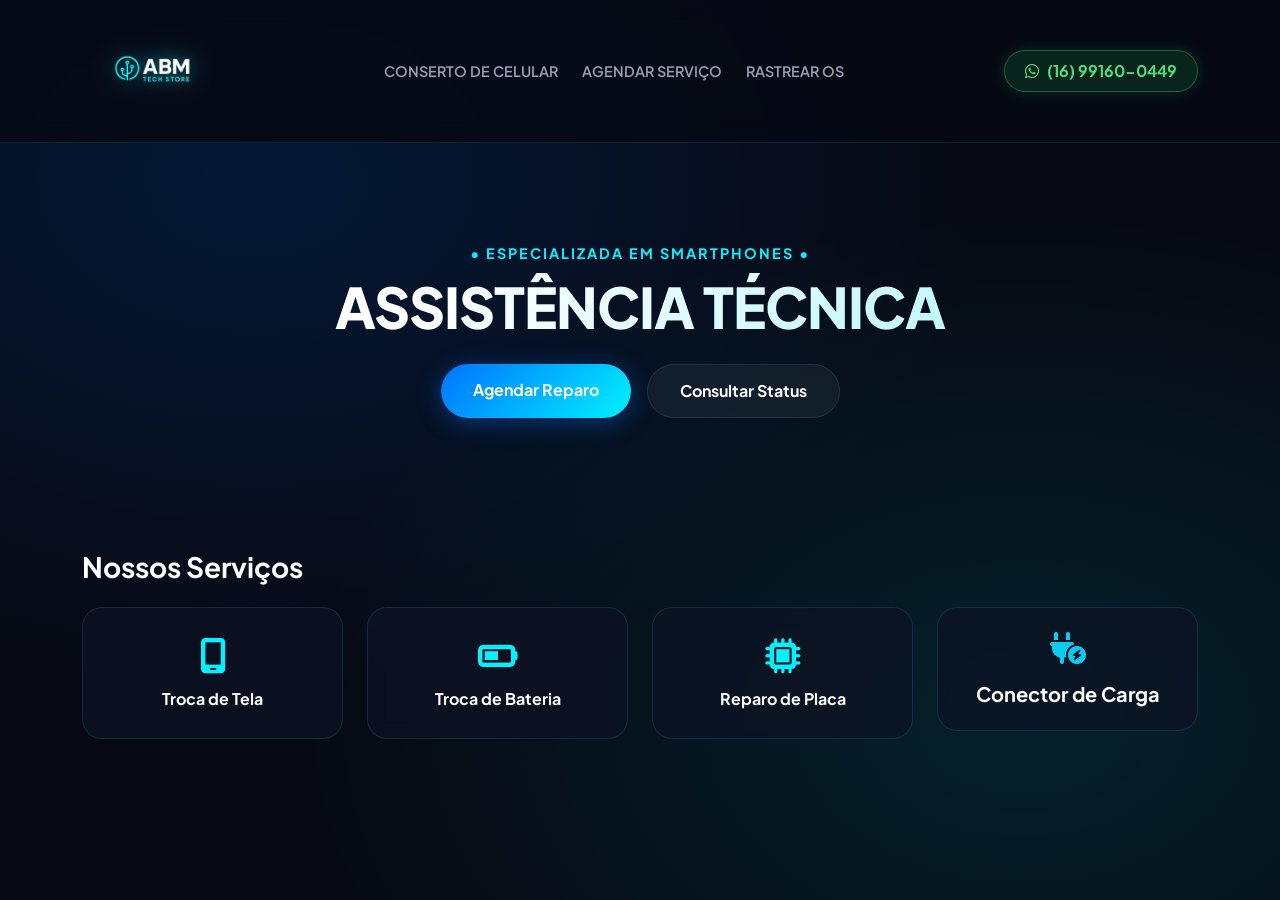
<file: index.html>
<!DOCTYPE html>
<html lang="pt-BR">
<head>
    <meta charset="UTF-8">
    <meta name="viewport" content="width=device-width, initial-scale=1.0">
    <title>ABM Tech - Assistência Técnica Especializada</title>
    
    <!-- Bootstrap e FontAwesome -->
    <link href="https://cdn.jsdelivr.net/npm/bootstrap@5.3.0/dist/css/bootstrap.min.css" rel="stylesheet">
    <link rel="stylesheet" href="https://cdnjs.cloudflare.com/ajax/libs/font-awesome/6.4.0/css/all.min.css">
    
    <!-- CSS Personalizado -->
    <link rel="stylesheet" href="style.css">
</head>
<body>

    <!-- NAVBAR -->
    <nav class="navbar navbar-expand-lg navbar-custom sticky-top py-3">
        <div class="container">
            <a class="navbar-brand d-flex align-items-center" href="#">
                <!-- COMO DEVE FICAR COM A SUA LOGO: -->
<a class="navbar-brand d-flex align-items-center py-0" href="index.html">
    <img src="logo.png" alt="ABM Tech Store" class="logo-ifood-style" onerror="this.src='logo.png'">
</a>
            
            
            <button class="navbar-toggler navbar-dark" type="button" data-bs-toggle="collapse" data-bs-target="#navbarNav">
                <span class="navbar-toggler-icon"></span>
            </button>

            <div class="collapse navbar-collapse" id="navbarNav">
                <ul class="navbar-nav mx-auto gap-4">
                    <li class="nav-item"><a class="nav-link-custom" href="#servicos">CONSERTO DE CELULAR</a></li>
                    <li class="nav-item"><a class="nav-link-custom" href="agendar.html">AGENDAR SERVIÇO</a></li>
                    <li class="nav-item"><a class="nav-link-custom" href="status.html">RASTREAR OS</a></li>
                </ul>
                <a href="https://wa.me/5516991600449" target="_blank" class="btn btn-whatsapp text-decoration-none">
                    <i class="fa-brands fa-whatsapp me-2"></i>(16) 99160-0449
                </a>
            </div>
        </div>
    </nav>

    <!-- HERO SECTION -->
    <section class="hero-section text-center">
        <div class="container">
            <p class="hero-subtitle mb-2">• ESPECIALIZADA EM SMARTPHONES •</p>
            <h1 class="hero-title mb-4">ASSISTÊNCIA TÉCNICA</h1>
            
            <div class="d-flex justify-content-center gap-3 mt-4">
                <a href="agendar.html" class="btn btn-hero-primary text-decoration-none">Agendar Reparo</a>
                <a href="status.html" class="btn btn-hero-secondary text-decoration-none">Consultar Status</a>
            </div>
        </div>
    </section>

    <!-- SERVIÇOS -->
    <section id="servicos" class="py-5">
        <div class="container py-4">
            <h3 class="fw-bold text-white mb-4">Nossos Serviços</h3>
            
            <div class="row g-4">
                <div class="col-md-3 col-6">
                    <div class="service-card">
                        <i class="fa-solid fa-mobile-screen service-icon"></i>
                        <h6 class="fw-bold text-white mb-0">Troca de Tela</h6>
                    </div>
                </div>
                <div class="col-md-3 col-6">
                    <div class="service-card">
                        <i class="fa-solid fa-battery-half service-icon"></i>
                        <h6 class="fw-bold text-white mb-0">Troca de Bateria</h6>
                    </div>
                </div>
                <div class="col-md-3 col-6">
                    <div class="service-card">
                        <i class="fa-solid fa-microchip service-icon"></i>
                        <h6 class="fw-bold text-white mb-0">Reparo de Placa</h6>
                    </div>
                </div>
                <div class="col-md-3 col-6">
                    <div class="card service-card p-4 text-center">
    <div class="icon-box mb-3">
        <i class="fa-solid fa-plug-circle-bolt fa-2x text-info"></i>
    </div>
    <h5 class="fw-bold text-white mb-0">Conector de Carga</h5>
</div>
                </div>
            </div>
        </div>
    </section>

    <script src="https://cdn.jsdelivr.net/npm/bootstrap@5.3.0/dist/js/bootstrap.bundle.min.js"></script>
</body>
</html>
</file>
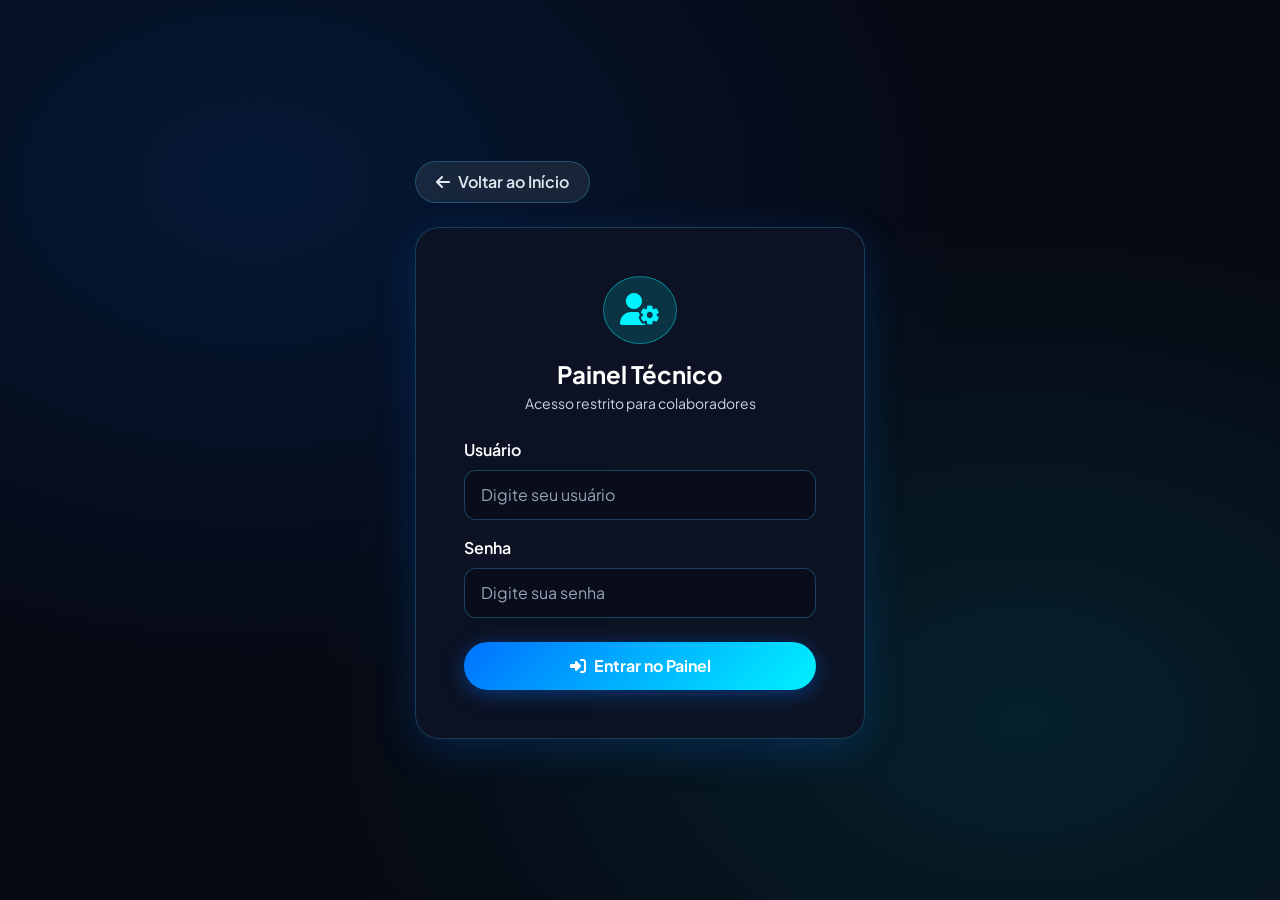
<file: login.html>
<!DOCTYPE html>
<html lang="pt-BR">
<head>
    <meta charset="UTF-8">
    <meta name="viewport" content="width=device-width, initial-scale=1.0">
    <title>Login Técnico - ABM Tech</title>
    
    <!-- Bootstrap e FontAwesome -->
    <link href="https://cdn.jsdelivr.net/npm/bootstrap@5.3.0/dist/css/bootstrap.min.css" rel="stylesheet">
    <link rel="stylesheet" href="https://cdnjs.cloudflare.com/ajax/libs/font-awesome/6.4.0/css/all.min.css">
    
    <!-- CSS personalizado -->
    <link rel="stylesheet" href="style.css">

    <style>
        .login-card {
            background: rgba(13, 19, 36, 0.95);
            border: 1px solid rgba(56, 189, 248, 0.25);
            border-radius: 24px;
            backdrop-filter: blur(16px);
            box-shadow: 0 10px 40px rgba(0, 114, 255, 0.2);
        }

        .custom-form-control {
            background: #090d1a !important;
            border: 1px solid rgba(56, 189, 248, 0.3) !important;
            color: #ffffff !important;
            border-radius: 12px !important;
            padding: 12px 16px !important;
            transition: all 0.3s;
        }

        .custom-form-control:focus {
            border-color: #00f2fe !important;
            box-shadow: 0 0 15px rgba(0, 242, 254, 0.35) !important;
            background: #0d1326 !important;
        }

        .custom-form-control::placeholder {
            color: #94a3b8 !important;
            opacity: 1;
        }

        .btn-action-primary {
            background: linear-gradient(135deg, #0072ff 0%, #00f2fe 100%);
            color: #ffffff;
            border: none;
            border-radius: 50px;
            font-weight: 700;
            padding: 12px;
            box-shadow: 0 4px 20px rgba(0, 114, 255, 0.4);
            transition: all 0.3s;
        }

        .btn-action-primary:hover {
            transform: translateY(-2px);
            box-shadow: 0 8px 30px rgba(0, 242, 254, 0.6);
            color: #ffffff;
        }

        .btn-back {
            background: rgba(255, 255, 255, 0.08);
            color: #e2e8f0;
            border: 1px solid rgba(56, 189, 248, 0.3);
            border-radius: 50px;
            padding: 8px 20px;
            font-weight: 600;
            transition: all 0.3s;
        }

        .btn-back:hover {
            color: #00f2fe;
            border-color: #00f2fe;
            background: rgba(0, 242, 254, 0.1);
        }

        .text-subhead {
            color: #cbd5e1 !important;
        }
    </style>
</head>
<body>

<div class="container py-5 min-vh-100 d-flex flex-column justify-content-center align-items-center">
    <div class="col-md-6 col-lg-5 w-100" style="max-width: 450px;">
        <a href="index.html" class="btn btn-back mb-4 text-decoration-none d-inline-flex align-items-center">
            <i class="fa-solid fa-arrow-left me-2"></i>Voltar ao Início
        </a>
        
        <div class="card login-card p-4 p-md-5">
            <div class="text-center mb-4">
                <div class="p-3 d-inline-block rounded-circle mb-3" style="background: rgba(0, 242, 254, 0.15); border: 1px solid rgba(0, 242, 254, 0.4);">
                    <i class="fa-solid fa-user-gear fa-2x" style="color: #00f2fe;"></i>
                </div>
                <h4 class="fw-bold text-white mb-1">Painel Técnico</h4>
                <p class="text-subhead small mb-0">Acesso restrito para colaboradores</p>
            </div>

            <form id="formLogin" onsubmit="fazerLogin(event)">
                <div class="mb-3">
                    <label class="form-label text-white fw-semibold">Usuário</label>
                    <input type="text" class="form-control custom-form-control" id="usuario" placeholder="Digite seu usuário" required>
                </div>
                <div class="mb-4">
                    <label class="form-label text-white fw-semibold">Senha</label>
                    <input type="password" class="form-control custom-form-control" id="senha" placeholder="Digite sua senha" required>
                </div>
                
                <button type="submit" class="btn btn-action-primary w-100 fw-bold">
                    <i class="fa-solid fa-right-to-bracket me-2"></i>Entrar no Painel
                </button>
            </form>

            <div id="msgErro" class="alert alert-danger d-none mt-3 text-center rounded-3 border-0 py-2 fs-6" role="alert"></div>
        </div>
    </div>
</div>

<script>
    function fazerLogin(event) {
        if (event) event.preventDefault();

        const user = document.getElementById('usuario').value.trim();
        const pass = document.getElementById('senha').value.trim();
        const msgErro = document.getElementById('msgErro');

        if (user === "admin" && pass === "12345") {
            window.location.href = "tecnico.html";
        } else {
            msgErro.classList.remove('d-none');
            msgErro.innerText = "Usuário ou senha incorretos!";
        }
    }
</script>

</body>
</html>
</file>
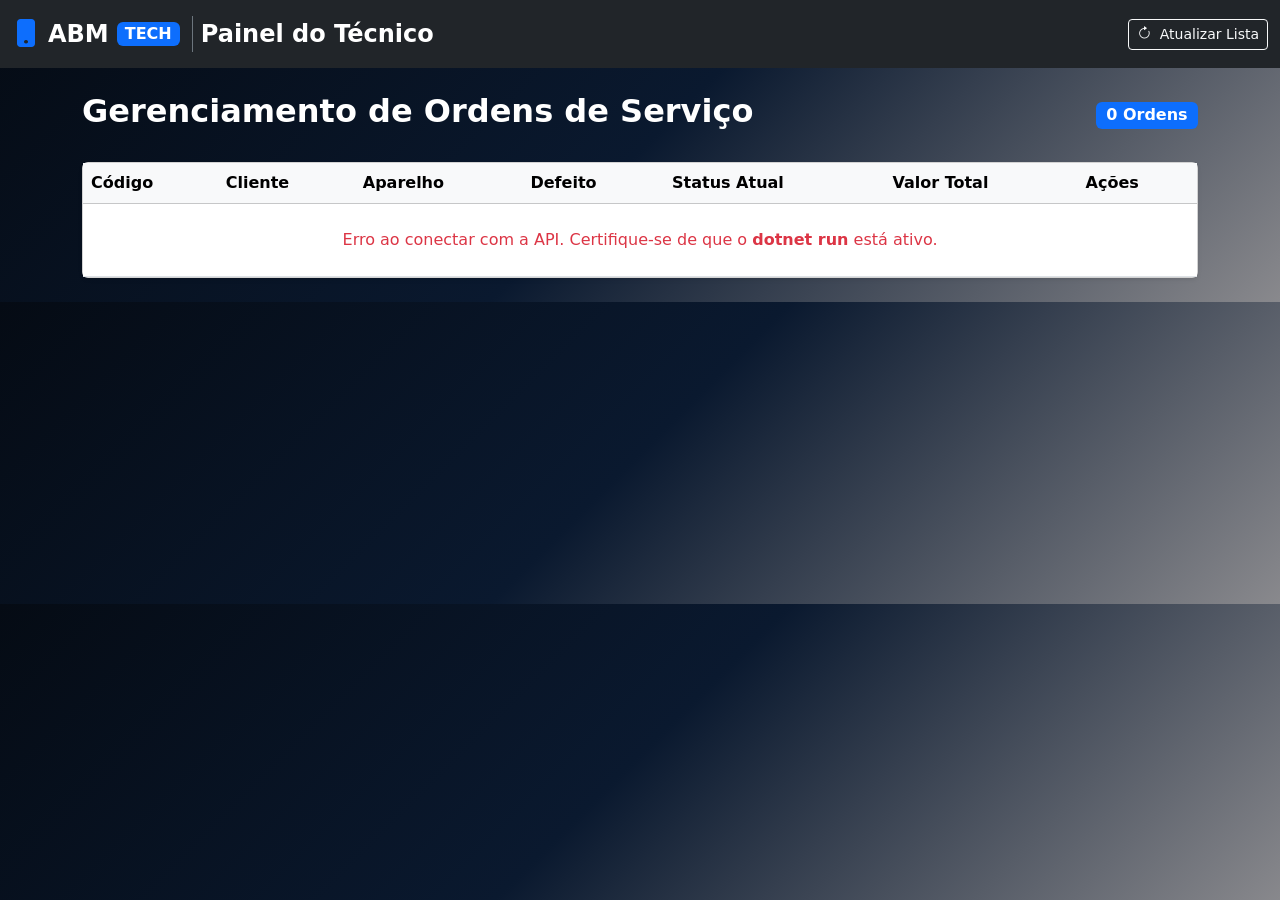
<file: painel.html>
<!DOCTYPE html>
<html lang="pt-br">
<head>
    <meta charset="UTF-8">
    <meta name="viewport" content="width=device-width, initial-scale=1.0">
    <title>Painel do Técnico - ABM Tech</title>
    <link href="https://cdn.jsdelivr.net/npm/bootstrap@5.3.0/dist/css/bootstrap.min.css" rel="stylesheet">
    <style>
        body {  background: linear-gradient(135deg, #050b14 0%, #0a192f 50%, #89898d 100%); }
        .card-os { transition: transform 0.2s; }
        .card-os:hover { transform: translateY(-3px); }
    </style>
</head>
<body>
    <link rel="stylesheet" href="https://cdn.jsdelivr.net/npm/bootstrap-icons@1.11.1/font/bootstrap-icons.css">
<nav class="navbar navbar-expand-lg navbar-dark bg-dark py-2">
    <div class="container-fluid">
        <!-- Logotipo ABM TECH + Painel do Técnico ao lado da barra -->
        <a class="navbar-brand d-flex align-items-center gap-2 fw-bold fs-4" href="#">
            <i class="bi bi-phone-fill text-primary fs-3"></i>
            <span class="text-white">ABM</span>
            <span class="badge bg-primary fs-6 px-2 py-1">TECH</span>
            <span class="border-start border-secondary ps-2 ms-1 text-white">
                Painel do Técnico
            </span>
        </a>
        
        <!-- Botão para atualizar a lista -->
        <button class="btn btn-outline-light btn-sm" onclick="carregarOrdens()">
            <i class="bi bi-arrow-clockwise me-1"></i> Atualizar Lista
        </button>
    </div>
</nav>

    <div class="container my-4">
       <div class="d-flex justify-content-between align-items-center mb-4">
    <h2 class="text-white fw-bold">Gerenciamento de Ordens de Serviço</h2>
    <span class="badge bg-primary fs-6" id="total-os">0 Ordens</span>
    </div>

        <!-- Tabela de Ordens de Serviço -->
        <div class="card shadow-sm">
            <div class="card-body p-0">
                <div class="table-responsive">
                    <table class="table table-hover align-middle mb-0">
                        <thead class="table-light">
                            <tr>
                                <th>Código</th>
                                <th>Cliente</th>
                                <th>Aparelho</th>
                                <th>Defeito</th>
                                <th>Status Atual</th>
                                <th>Valor Total</th>
                                <th>Ações</th>
                            </tr>
                        </thead>
                        <tbody id="tabela-os">
                            <tr>
                                <td colspan="7" class="text-center py-4">Carregando ordens de serviço...</td>
                            </tr>
                        </tbody>
                    </table>
                </div>
            </div>
        </div>
    </div>

    <!-- Modal para Edição do Técnico -->
    <div class="modal fade" id="modalEditar" tabindex="-1" aria-labelledby="modalEditarLabel" aria-hidden="true">
        <div class="modal-dialog">
            <div class="modal-content">
                <div class="modal-header">
                    <h5 class="modal-title" id="modalEditarLabel">Atualizar OS: <span id="modal-codigo"></span></h5>
                    <button type="button" class="btn-close" data-bs-dismiss="modal" aria-label="Close"></button>
                </div>
                <div class="modal-body">
                    <form id="form-atualizar">
                        <input type="hidden" id="modal-id">

                        <div class="mb-3">
                            <label class="form-label font-weight-bold">Cliente / Aparelho</label>
                            <input type="text" class="form-control" id="modal-cliente-aparelho" readonly disabled>
                        </div>

                        <div class="mb-3">
                            <label for="modal-status" class="form-label fw-bold">Status da Manutenção</label>
                            <select class="form-select" id="modal-status" required>
                                <option value="Agendado">Agendado</option>
                                <option value="AguardandoAprovacao">Aguardando Aprovação</option>
                                <option value="Aprovado">Aprovado</option>
                                <option value="EmAndamento">Em Andamento</option>
                                <option value="TestesFinalizados">Testes Finalizados</option>
                                <option value="ProntoParaRetirada">Pronto para Retirada</option>
                                <option value="Entregue">Entregue</option>
                                <option value="Cancelado">Cancelado</option>
                            </select>
                        </div>

                        <div class="row">
                            <div class="col-md-6 mb-3">
                                <label for="modal-preco-peca" class="form-label">Preço Peça (Fornecedor)</label>
                                <div class="input-group">
                                    <span class="input-group-text">R$</span>
                                    <input type="number" step="0.01" class="form-control" id="modal-preco-peca" value="0.00">
                                </div>
                            </div>
                            <div class="col-md-6 mb-3">
                                <label for="modal-mao-obra" class="form-label">Mão de Obra</label>
                                <div class="input-group">
                                    <span class="input-group-text">R$</span>
                                    <input type="number" step="0.01" class="form-control" id="modal-mao-obra" value="0.00">
                                </div>
                            </div>
                        </div>

                        <div class="alert alert-info py-2 small mb-0">
                            * O valor total inclui margem automática de 20% sobre o preço da peça.
                        </div>
                    </form>
                </div>
                <div class="modal-footer">
                    <button type="button" class="btn btn-secondary" data-bs-dismiss="modal">Cancelar</button>
                    <button type="button" class="btn btn-success" onclick="salvarAtualizacao()">Salvar Alterações</button>
                </div>
            </div>
        </div>
    </div>

   <script src="https://cdn.jsdelivr.net/npm/bootstrap@5.3.0/dist/js/bootstrap.bundle.min.js"></script>
<script>
    const API_URL = "http://localhost:5176/api/OrdemServico";
    let modalBootstrap;
    let ordensCache = [];

    document.addEventListener("DOMContentLoaded", () => {
        const modalElement = document.getElementById('modalEditar');
        if (modalElement) {
            modalBootstrap = new bootstrap.Modal(modalElement);
        }
        carregarOrdens();
    });

    async function carregarOrdens() {
        try {
            const response = await fetch(`${API_URL}/todas`);
            if (!response.ok) throw new Error("Erro ao buscar dados.");

            ordensCache = await response.json();
            renderizarTabela(ordensCache);
        } catch (error) {
            console.error(error);
            document.getElementById('tabela-os').innerHTML = `
                <tr>
                    <td colspan="7" class="text-center text-danger py-4">
                        Erro ao conectar com a API. Certifique-se de que o <strong>dotnet run</strong> está ativo.
                    </td>
                </tr>`;
        }
    }

    function renderizarTabela(ordens) {
        // Filtra para remover "Cancelado" (seja string ou valor numérico 7)
        const ordensAtivas = ordens.filter(os => {
            const statusStr = String(os.status).toLowerCase();
            return statusStr !== "cancelado" && os.status !== 7;
        });

        const tbody = document.getElementById('tabela-os');
        document.getElementById('total-os').innerText = `${ordensAtivas.length} Ordens Ativas`;

        if (ordensAtivas.length === 0) {
            tbody.innerHTML = `<tr><td colspan="7" class="text-center py-4 text-white">Nenhuma ordem de serviço ativa.</td></tr>`;
            return;
        }

        tbody.innerHTML = ordensAtivas.map(os => `
            <tr>
                <td><strong class="text-primary">${os.codigoRastreio}</strong></td>
                <td>${os.nomeCliente}<br><small class="text-muted">${os.whatsappCliente}</small></td>
                <td>${os.modeloAparelho}</td>
                <td><small>${os.defeitoRelatado || 'Não informado'}</small></td>
                <td><span class="badge bg-secondary">${os.status}</span></td>
                <td><strong>R$ ${(os.valorTotal || 0).toFixed(2)}</strong></td>
                <td>
                    <button class="btn btn-sm btn-outline-primary" onclick="abrirModal(${os.id})">
                        Editar
                    </button>
                </td>
            </tr>
        `).join('');
    }

    function abrirModal(id) {
        // Busca a ordem garantindo a comparação de tipos (Number)
        const os = ordensCache.find(item => Number(item.id) === Number(id));
        if (!os) return;

        document.getElementById('modal-id').value = os.id;
        document.getElementById('modal-codigo').innerText = os.codigoRastreio;
        document.getElementById('modal-cliente-aparelho').value = `${os.nomeCliente} - ${os.modeloAparelho}`;
        document.getElementById('modal-status').value = os.status;
        document.getElementById('modal-preco-peca').value = os.precoPeca || 0;
        document.getElementById('modal-mao-obra').value = os.maoDeObra || 0;

        if (modalBootstrap) {
            modalBootstrap.show();
        } else {
            const modalElement = document.getElementById('modalEditar');
            modalBootstrap = new bootstrap.Modal(modalElement);
            modalBootstrap.show();
        }
    }

    async function salvarAtualizacao() {
        const id = document.getElementById('modal-id').value;
        const statusStr = document.getElementById('modal-status').value;

        // Mapeamento idêntico ao enum do C#
        const statusEnumMap = {
            "Agendado": 0,
            "AguardandoAprovacao": 1,
            "Aprovado": 2,
            "EmAndamento": 3,
            "TestesFinalizados": 4,
            "ProntoParaRetirada": 5,
            "Entregue": 6,
            "Cancelado": 7
        };

        const novoStatusEnum = statusEnumMap[statusStr] !== undefined ? statusEnumMap[statusStr] : parseInt(statusStr);

        const payload = {
            novoStatus: novoStatusEnum,
            precoPecaFornecedor: parseFloat(document.getElementById('modal-preco-peca').value) || 0,
            valorMaoDeObra: parseFloat(document.getElementById('modal-mao-obra').value) || 0
        };

        try {
            const response = await fetch(`${API_URL}/atualizar/${id}`, {
                method: 'PUT',
                headers: { 'Content-Type': 'application/json' },
                body: JSON.stringify(payload)
            });

            if (response.ok) {
                modalBootstrap.hide();
                await carregarOrdens();
            } else {
                alert("Erro ao atualizar a ordem de serviço.");
            }
        } catch (error) {
            console.error("Erro na requisição:", error);
            alert("Falha de conexão com a API.");
        }
    }
</script>
</body>
</html>
</file>
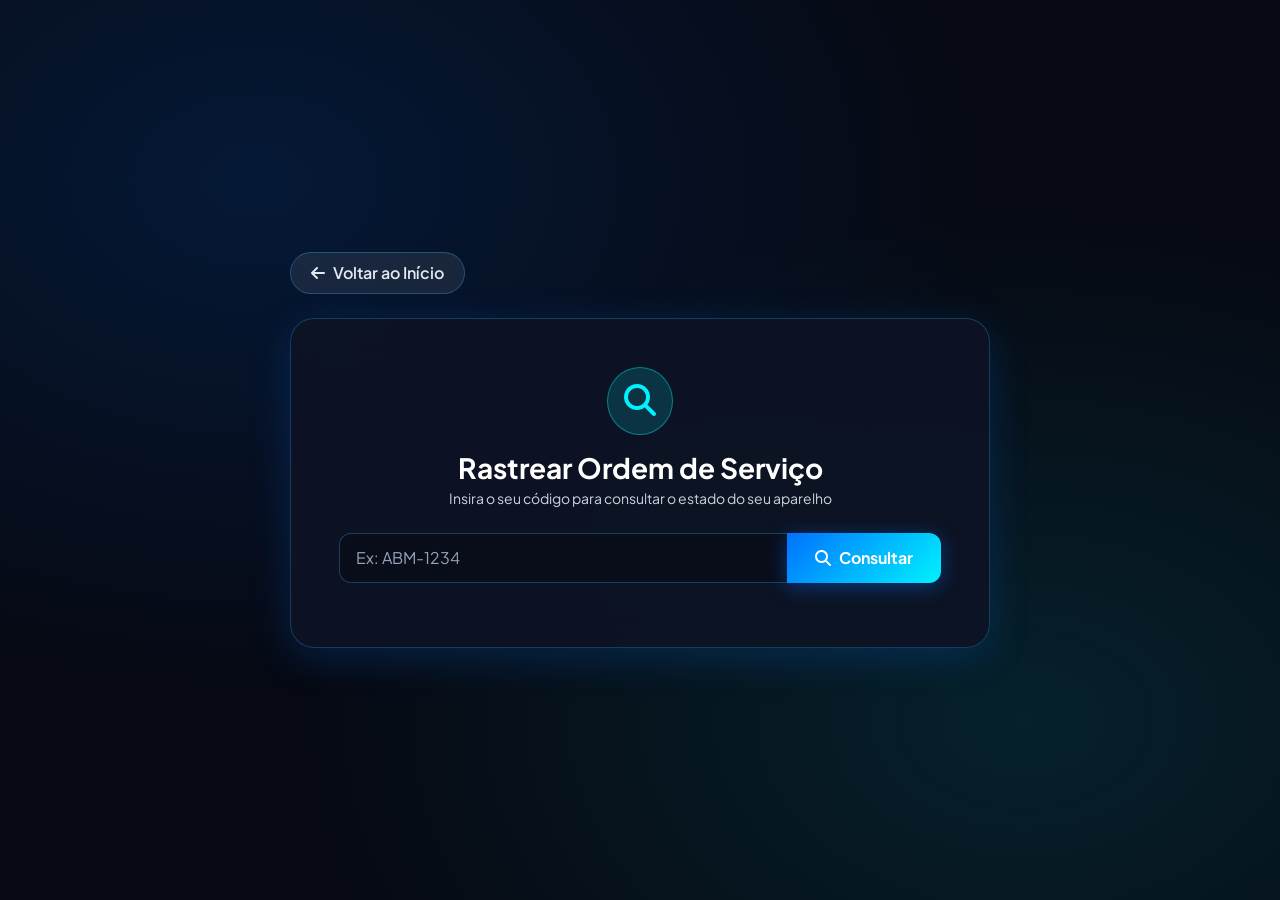
<file: status.html>
<!DOCTYPE html>
<html lang="pt-BR">
<head>
    <meta charset="UTF-8">
    <meta name="viewport" content="width=device-width, initial-scale=1.0">
    <title>Consultar Status OS - ABM Tech</title>
    
    <!-- Bootstrap e FontAwesome -->
    <link href="https://cdn.jsdelivr.net/npm/bootstrap@5.3.0/dist/css/bootstrap.min.css" rel="stylesheet">
    <link rel="stylesheet" href="https://cdnjs.cloudflare.com/ajax/libs/font-awesome/6.4.0/css/all.min.css">
    
    <!-- CSS personalizado -->
    <link rel="stylesheet" href="style.css">

    <style>
        .status-card {
            background: rgba(13, 19, 36, 0.95);
            border: 1px solid rgba(56, 189, 248, 0.25);
            border-radius: 24px;
            backdrop-filter: blur(16px);
            box-shadow: 0 10px 40px rgba(0, 114, 255, 0.2);
        }

        /* Campo de texto de busca */
        .custom-form-control {
            background: #090d1a !important;
            border: 1px solid rgba(56, 189, 248, 0.3) !important;
            color: #ffffff !important;
            border-radius: 12px 0 0 12px !important;
            padding: 12px 16px !important;
            transition: all 0.3s;
        }

        .custom-form-control:focus {
            border-color: #00f2fe !important;
            box-shadow: 0 0 15px rgba(0, 242, 254, 0.35) !important;
            background: #0d1326 !important;
        }

        .custom-form-control::placeholder {
            color: #94a3b8 !important;
            opacity: 1;
        }

        /* Botão de Pesquisa */
        .btn-action-primary {
            background: linear-gradient(135deg, #0072ff 0%, #00f2fe 100%);
            color: #ffffff;
            border: none;
            border-radius: 0 12px 12px 0;
            font-weight: 700;
            padding: 12px 28px;
            box-shadow: 0 4px 20px rgba(0, 114, 255, 0.4);
            transition: all 0.3s;
        }

        .btn-action-primary:hover {
            transform: translateY(-2px);
            box-shadow: 0 8px 30px rgba(0, 242, 254, 0.6);
            color: #ffffff;
        }

        .btn-back {
            background: rgba(255, 255, 255, 0.08);
            color: #e2e8f0;
            border: 1px solid rgba(56, 189, 248, 0.3);
            border-radius: 50px;
            padding: 8px 20px;
            font-weight: 600;
            transition: all 0.3s;
        }

        .btn-back:hover {
            color: #00f2fe;
            border-color: #00f2fe;
            background: rgba(0, 242, 254, 0.1);
        }

        .text-subhead {
            color: #cbd5e1 !important;
        }

        /* Caixa de Resultado */
        .result-box {
            background: #090d1a;
            border: 1px solid rgba(56, 189, 248, 0.3);
            border-radius: 16px;
            box-shadow: 0 0 20px rgba(0, 242, 254, 0.15);
        }
    </style>
</head>
<body>

<div class="container py-5 min-vh-100 d-flex flex-column justify-content-center align-items-center">
    <div class="col-lg-7 col-md-9 w-100" style="max-width: 700px;">
        <a href="index.html" class="btn btn-back mb-4 text-decoration-none d-inline-flex align-items-center">
            <i class="fa-solid fa-arrow-left me-2"></i>Voltar ao Início
        </a>
        
        <div class="card status-card p-4 p-md-5">
            <div class="text-center mb-4">
                <div class="p-3 d-inline-block rounded-circle mb-3" style="background: rgba(0, 242, 254, 0.15); border: 1px solid rgba(0, 242, 254, 0.4);">
                    <i class="fa-solid fa-magnifying-glass fa-2x" style="color: #00f2fe;"></i>
                </div>
                <h3 class="fw-bold text-white mb-1">Rastrear Ordem de Serviço</h3>
                <p class="text-subhead small mb-0">Insira o seu código para consultar o estado do seu aparelho</p>
            </div>

            <div class="input-group mb-3">
                <input type="text" id="codigoRastreio" class="form-control custom-form-control" placeholder="Ex: ABM-1234">
                <button type="button" onclick="consultarOS()" class="btn btn-action-primary">
                    <i class="fa-solid fa-search me-2"></i>Consultar
                </button>
            </div>

            <div id="resultadoRastreio" class="mt-4 p-4 result-box text-start d-none"></div>
        </div>
    </div>
</div>

<script src="https://cdn.jsdelivr.net/npm/bootstrap@5.3.0/dist/js/bootstrap.bundle.min.js"></script>

<script>
    async function consultarOS() {
        const codigoInput = document.getElementById('codigoRastreio');
        const codigo = codigoInput.value.trim();
        const resultadoDiv = document.getElementById('resultadoRastreio');

        if (!codigo) {
            alert('Por favor, digite um código de rastreio!');
            return;
        }

        try {
            const resposta = await fetch(`http://localhost:5176/api/OrdemServico/rastrear/${codigo}`);
            
            if (!resposta.ok) {
                throw new Error('OS não encontrada');
            }

            const os = await resposta.json();
            resultadoDiv.classList.remove('d-none');
            
            resultadoDiv.innerHTML = `
                <div class="d-flex justify-content-between align-items-center border-bottom border-secondary pb-3 mb-3">
                    <h5 class="fw-bold text-white mb-0">Detalhes do Agendamento</h5>
                    <span class="badge px-3 py-2 rounded-pill fs-6" style="background: rgba(0, 242, 254, 0.2); color: #00f2fe; border: 1px solid #00f2fe;">
                        ${os.status || 'Pendente'}
                    </span>
                </div>
                <div class="row g-2">
                    <div class="col-md-6">
                        <p class="text-subhead mb-1"><strong>Cliente:</strong> <span class="text-white">${os.nomeCliente}</span></p>
                    </div>
                    <div class="col-md-6">
                        <p class="text-subhead mb-1"><strong>Aparelho:</strong> <span class="text-white">${os.modeloAparelho}</span></p>
                    </div>
                    <div class="col-12 mt-2">
                        <p class="text-subhead mb-0"><strong>Defeito Relatado:</strong> <span class="text-white">${os.defeitoRelatado || 'Não informado'}</span></p>
                    </div>
                </div>
            `;
        } catch (err) {
            resultadoDiv.classList.remove('d-none');
            resultadoDiv.innerHTML = `
                <div class="text-center py-2">
                    <i class="fa-solid fa-circle-xmark fa-2x text-danger mb-2"></i>
                    <p class="text-subhead mb-0">Nenhuma Ordem de Serviço encontrada para o código <strong class="text-white">${codigo}</strong>.</p>
                </div>
            `;
        }
    }
</script>

</body>
</html>
</file>
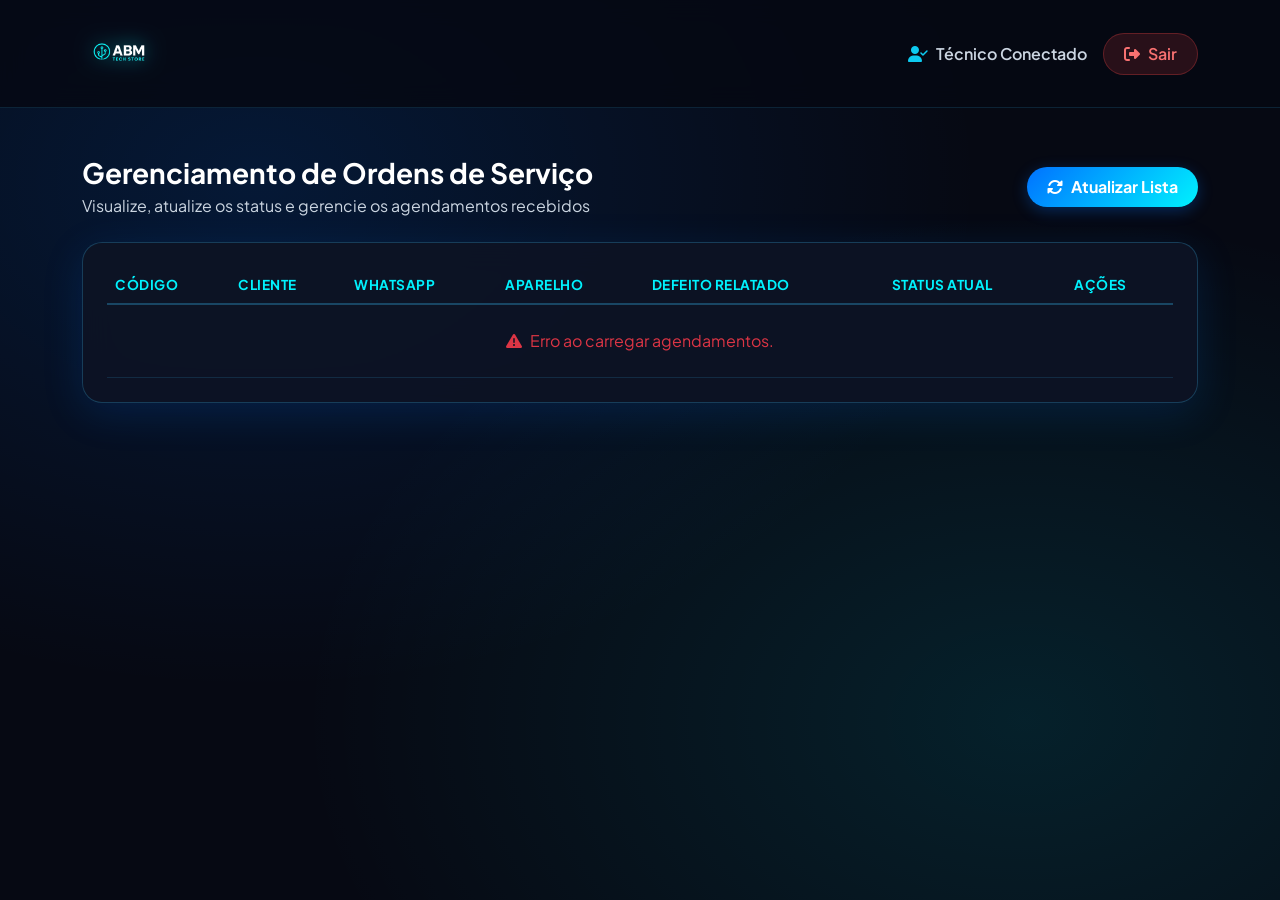
<file: tecnico.html>
<!DOCTYPE html>
<html lang="pt-BR">
<head>
    <meta charset="UTF-8">
    <meta name="viewport" content="width=device-width, initial-scale=1.0">
    <title>Painel do Técnico - ABM Tech</title>
    
    <!-- Bootstrap e FontAwesome -->
    <link href="https://cdn.jsdelivr.net/npm/bootstrap@5.3.0/dist/css/bootstrap.min.css" rel="stylesheet">
    <link rel="stylesheet" href="https://cdnjs.cloudflare.com/ajax/libs/font-awesome/6.4.0/css/all.min.css">
    
    <!-- CSS personalizado -->
    <link rel="stylesheet" href="style.css">

    <style>
        .panel-card {
            background: rgba(13, 19, 36, 0.95);
            border: 1px solid rgba(56, 189, 248, 0.25);
            border-radius: 20px;
            backdrop-filter: blur(16px);
            box-shadow: 0 10px 40px rgba(0, 114, 255, 0.15);
        }

        .table-dark-custom {
            --bs-table-bg: transparent;
            --bs-table-color: #f8fafc;
            border-color: rgba(56, 189, 248, 0.15);
        }

        .table-dark-custom th {
            color: #00f2fe;
            font-weight: 700;
            border-bottom: 2px solid rgba(56, 189, 248, 0.3);
            text-transform: uppercase;
            font-size: 0.85rem;
            letter-spacing: 0.5px;
        }

        .table-dark-custom td {
            vertical-align: middle;
            color: #e2e8f0;
        }

        .custom-select {
            background-color: #090d1a !important;
            border: 1px solid rgba(56, 189, 248, 0.3) !important;
            color: #00f2fe !important;
            border-radius: 8px !important;
            font-weight: 600;
        }

        .btn-action-primary {
            background: linear-gradient(135deg, #0072ff 0%, #00f2fe 100%);
            color: #ffffff;
            border: none;
            border-radius: 50px;
            font-weight: 700;
            padding: 8px 20px;
            box-shadow: 0 4px 15px rgba(0, 114, 255, 0.3);
            transition: all 0.3s;
        }

        .btn-action-primary:hover {
            transform: translateY(-2px);
            box-shadow: 0 6px 20px rgba(0, 242, 254, 0.5);
            color: #ffffff;
        }

        .btn-logout {
            background: rgba(239, 68, 68, 0.15);
            color: #f87171;
            border: 1px solid rgba(239, 68, 68, 0.3);
            border-radius: 50px;
            padding: 8px 20px;
            font-weight: 600;
            transition: all 0.3s;
        }

        .btn-logout:hover {
            background: rgba(239, 68, 68, 0.25);
            color: #f87171;
            border-color: #ef4444;
        }

        .text-subhead {
            color: #cbd5e1 !important;
        }
        .logo-ifood-style {
    height: 75px;                                  /* Tamanho grande e bem visível */
    width: auto;
    object-fit: contain;
    mix-blend-mode: screen;                        /* Oculta o fundo escuro do quadrado */
    filter: brightness(1.3) contrast(180%) drop-shadow(0 0 10px rgba(0, 242, 254, 0.6));
    background: transparent !important;
    border: none !important;
    box-shadow: none !important;
    border-radius: 0 !important;
    transition: transform 0.3s ease;
}

.logo-ifood-style:hover {
    transform: scale(1.06);
}
    </style>
</head>
<body>

<nav class="navbar navbar-custom sticky-top py-3">
    <div class="container">
        <a class="navbar-brand d-flex align-items-center py-0 me-4" href="index.html">
    <img src="logo.png" alt="ABM Tech Store" class="logo-ifood-style" onerror="this.src='logo.png'">
</a>
        <div class="d-flex align-items-center gap-3">
            <span class="text-subhead d-none d-md-inline fw-semibold"><i class="fa-solid fa-user-check me-2 text-info"></i>Técnico Conectado</span>
            <a href="index.html" class="btn btn-logout text-decoration-none">
                <i class="fa-solid fa-right-from-bracket me-2"></i>Sair
            </a>
        </div>
    </div>
</nav>

<div class="container py-5">
    <div class="row mb-4 align-items-center">
        <div class="col-md-8">
            <h3 class="fw-bold text-white mb-1">Gerenciamento de Ordens de Serviço</h3>
            <p class="text-subhead mb-0">Visualize, atualize os status e gerencie os agendamentos recebidos</p>
        </div>
        <div class="col-md-4 text-md-end mt-3 mt-md-0">
            <button onclick="carregarAgendamentos()" class="btn btn-action-primary">
                <i class="fa-solid fa-rotate me-2"></i>Atualizar Lista
            </button>
        </div>
    </div>

    <div class="card panel-card p-4">
        <div class="table-responsive">
            <table class="table table-dark-custom mb-0 align-middle">
                <thead>
                    <tr>
                        <th>Código</th>
                        <th>Cliente</th>
                        <th>WhatsApp</th>
                        <th>Aparelho</th>
                        <th>Defeito Relatado</th>
                        <th>Status Atual</th>
                        <th>Ações</th>
                    </tr>
                </thead>
                <tbody id="tabelaAgendamentos">
                    <tr>
                        <td colspan="7" class="text-center text-subhead py-4">
                            <i class="fa-solid fa-spinner fa-spin me-2 text-info"></i>Carregando agendamentos...
                        </td>
                    </tr>
                </tbody>
            </table>
        </div>
    </div>
</div>

<script src="https://cdn.jsdelivr.net/npm/bootstrap@5.3.0/dist/js/bootstrap.bundle.min.js"></script>

<script>
    document.addEventListener("DOMContentLoaded", carregarAgendamentos);

    async function carregarAgendamentos() {
        const tabela = document.getElementById('tabelaAgendamentos');
        
        try {
            // URL corrigida para corresponder ao endpoint [HttpGet("todas")] do C#
            const resposta = await fetch('http://localhost:5176/api/OrdemServico/todas');
            if (!resposta.ok) throw new Error(`Erro HTTP ${resposta.status}`);

            const agendamentos = await resposta.json();

            if (!Array.isArray(agendamentos) || agendamentos.length === 0) {
                tabela.innerHTML = `
                    <tr>
                        <td colspan="7" class="text-center text-subhead py-4">
                            Nenhum agendamento cadastrado no sistema.
                        </td>
                    </tr>`;
                return;
            }

            tabela.innerHTML = agendamentos.map(os => `
                <tr>
                    <td><strong class="text-info">${os.codigoRastreio || ''}</strong></td>
                    <td class="fw-semibold text-white">${os.nomeCliente || ''}</td>
                    <td>
                        <a href="https://wa.me/55${os.whatsappCliente ? os.whatsappCliente.replace(/\D/g, '') : ''}" target="_blank" class="btn btn-sm btn-outline-success rounded-pill px-3">
                            <i class="fa-brands fa-whatsapp me-1"></i>${os.whatsappCliente || ''}
                        </a>
                    </td>
                    <td>${os.modeloAparelho || ''}</td>
                    <td><small class="text-subhead">${os.defeitoRelatado || 'Não informado'}</small></td>
                    <td>
                        <select onchange="atualizarOS(${os.id}, this.value, ${os.precoPeca || 0}, ${os.maoDeObra || 0})" class="form-select form-select-sm custom-select">
                            <option value="Agendado" ${os.status === 'Agendado' ? 'selected' : ''}>Agendado</option>
                            <option value="AguardandoAprovacao" ${os.status === 'AguardandoAprovacao' ? 'selected' : ''}>Aguardando Aprovação</option>
                            <option value="Aprovado" ${os.status === 'Aprovado' ? 'selected' : ''}>Aprovado</option>
                            <option value="EmAndamento" ${os.status === 'EmAndamento' ? 'selected' : ''}>Em Andamento</option>
                            <option value="TestesFinalizados" ${os.status === 'TestesFinalizados' ? 'selected' : ''}>Testes Finalizados</option>
                            <option value="ProntoParaRetirada" ${os.status === 'ProntoParaRetirada' ? 'selected' : ''}>Pronto para Retirada</option>
                            <option value="Entregue" ${os.status === 'Entregue' ? 'selected' : ''}>Entregue</option>
                            <option value="Cancelado" ${os.status === 'Cancelado' ? 'selected' : ''}>Cancelado</option>
                        </select>
                    </td>
                    <td>
                        <button onclick="notificarCliente('${os.whatsappCliente || ''}', '${os.nomeCliente || ''}', '${os.codigoRastreio || ''}', '${os.status || ''}')" class="btn btn-sm btn-outline-info rounded-circle" title="Notificar no WhatsApp">
                            <i class="fa-brands fa-whatsapp"></i>
                        </button>
                    </td>
                </tr>
            `).join('');

        } catch (err) {
            console.error("Erro ao carregar dados:", err);
            tabela.innerHTML = `
                <tr>
                    <td colspan="7" class="text-center text-danger py-4">
                        <i class="fa-solid fa-triangle-exclamation me-2"></i>Erro ao carregar agendamentos.
                    </td>
                </tr>`;
        }
    }

    async function atualizarOS(id, novoStatus, precoPeca, maoDeObra) {
        try {
            // URL corrigida para corresponder ao endpoint [HttpPut("atualizar/{id}")] do C#
            const resposta = await fetch(`http://localhost:5176/api/OrdemServico/atualizar/${id}`, {
                method: 'PUT',
                headers: { 'Content-Type': 'application/json' },
                body: JSON.stringify({
                    novoStatus: novoStatus,
                    precoPecaFornecedor: precoPeca,
                    valorMaoDeObra: maoDeObra
                })
            });

            if (!resposta.ok) throw new Error('Falha ao atualizar');
        } catch (err) {
            alert('Falha ao atualizar o status na API.');
            carregarAgendamentos();
        }
    }

    function notificarCliente(whatsapp, nome, codigo, status) {
        const num = whatsapp ? whatsapp.replace(/\D/g, '') : '';
        const mensagem = `Olá ${nome}! Atualização sobre o seu aparelho na ABM Tech (OS: ${codigo}): O status atual é *${status}*.`;
        window.open(`https://wa.me/55${num}?text=${encodeURIComponent(mensagem)}`, '_blank');
    }
</script>

</body>
</html>
</file>
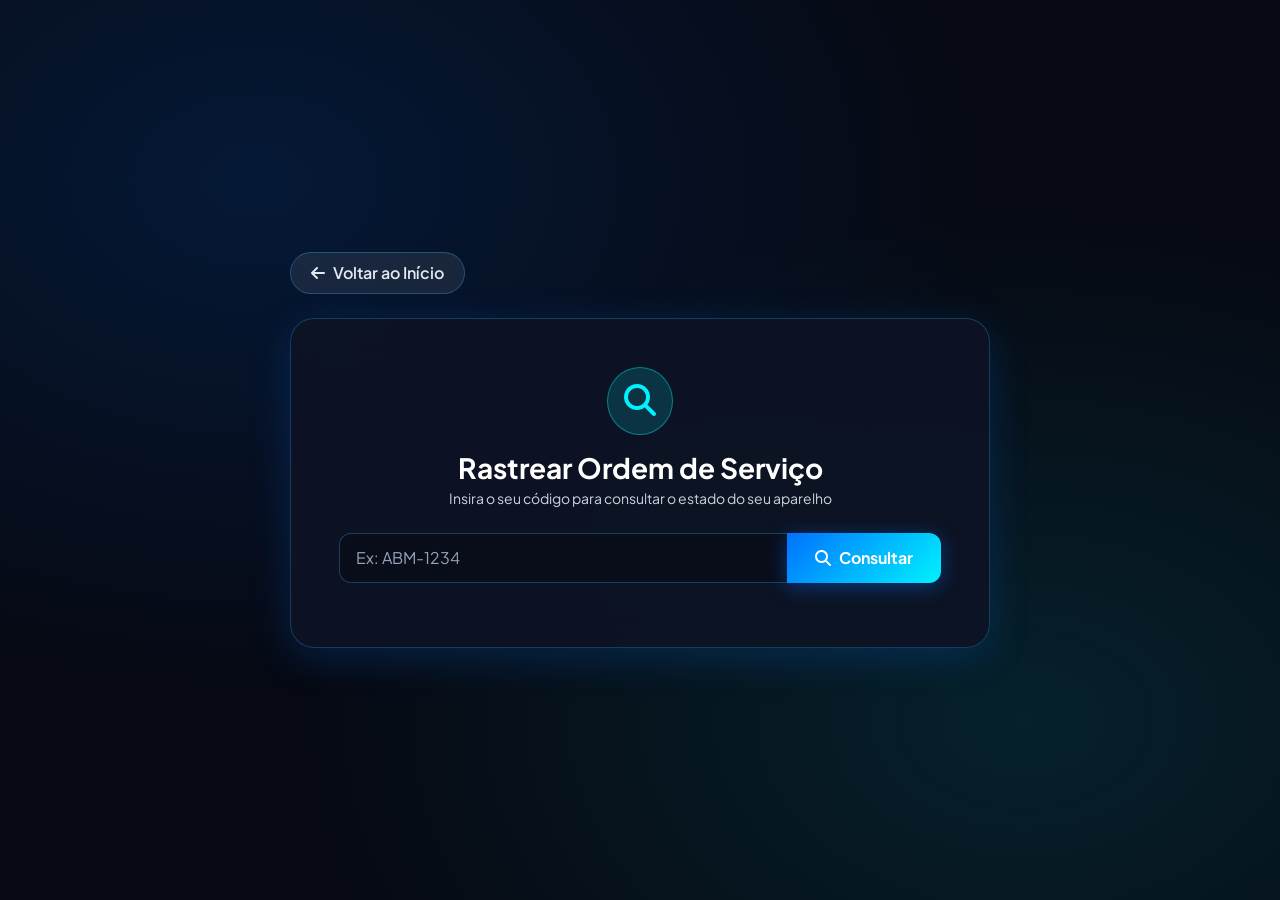
<file: wwwroot/status.html>
<!DOCTYPE html>
<html lang="pt-BR">
<head>
    <meta charset="UTF-8">
    <meta name="viewport" content="width=device-width, initial-scale=1.0">
    <title>Consultar Status OS - ABM Tech</title>
    
    <!-- Bootstrap e FontAwesome -->
    <link href="https://cdn.jsdelivr.net/npm/bootstrap@5.3.0/dist/css/bootstrap.min.css" rel="stylesheet">
    <link rel="stylesheet" href="https://cdnjs.cloudflare.com/ajax/libs/font-awesome/6.4.0/css/all.min.css">
    
    <!-- CSS personalizado -->
    <link rel="stylesheet" href="style.css">

    <style>
        .status-card {
            background: rgba(13, 19, 36, 0.95);
            border: 1px solid rgba(56, 189, 248, 0.25);
            border-radius: 24px;
            backdrop-filter: blur(16px);
            box-shadow: 0 10px 40px rgba(0, 114, 255, 0.2);
        }

        /* Campo de texto de busca */
        .custom-form-control {
            background: #090d1a !important;
            border: 1px solid rgba(56, 189, 248, 0.3) !important;
            color: #ffffff !important;
            border-radius: 12px 0 0 12px !important;
            padding: 12px 16px !important;
            transition: all 0.3s;
        }

        .custom-form-control:focus {
            border-color: #00f2fe !important;
            box-shadow: 0 0 15px rgba(0, 242, 254, 0.35) !important;
            background: #0d1326 !important;
        }

        .custom-form-control::placeholder {
            color: #94a3b8 !important;
            opacity: 1;
        }

        /* Botão de Pesquisa */
        .btn-action-primary {
            background: linear-gradient(135deg, #0072ff 0%, #00f2fe 100%);
            color: #ffffff;
            border: none;
            border-radius: 0 12px 12px 0;
            font-weight: 700;
            padding: 12px 28px;
            box-shadow: 0 4px 20px rgba(0, 114, 255, 0.4);
            transition: all 0.3s;
        }

        .btn-action-primary:hover {
            transform: translateY(-2px);
            box-shadow: 0 8px 30px rgba(0, 242, 254, 0.6);
            color: #ffffff;
        }

        .btn-back {
            background: rgba(255, 255, 255, 0.08);
            color: #e2e8f0;
            border: 1px solid rgba(56, 189, 248, 0.3);
            border-radius: 50px;
            padding: 8px 20px;
            font-weight: 600;
            transition: all 0.3s;
        }

        .btn-back:hover {
            color: #00f2fe;
            border-color: #00f2fe;
            background: rgba(0, 242, 254, 0.1);
        }

        .text-subhead {
            color: #cbd5e1 !important;
        }

        /* Caixa de Resultado */
        .result-box {
            background: #090d1a;
            border: 1px solid rgba(56, 189, 248, 0.3);
            border-radius: 16px;
            box-shadow: 0 0 20px rgba(0, 242, 254, 0.15);
        }
    </style>
</head>
<body>

<div class="container py-5 min-vh-100 d-flex flex-column justify-content-center align-items-center">
    <div class="col-lg-7 col-md-9 w-100" style="max-width: 700px;">
        <a href="index.html" class="btn btn-back mb-4 text-decoration-none d-inline-flex align-items-center">
            <i class="fa-solid fa-arrow-left me-2"></i>Voltar ao Início
        </a>
        
        <div class="card status-card p-4 p-md-5">
            <div class="text-center mb-4">
                <div class="p-3 d-inline-block rounded-circle mb-3" style="background: rgba(0, 242, 254, 0.15); border: 1px solid rgba(0, 242, 254, 0.4);">
                    <i class="fa-solid fa-magnifying-glass fa-2x" style="color: #00f2fe;"></i>
                </div>
                <h3 class="fw-bold text-white mb-1">Rastrear Ordem de Serviço</h3>
                <p class="text-subhead small mb-0">Insira o seu código para consultar o estado do seu aparelho</p>
            </div>

            <div class="input-group mb-3">
                <input type="text" id="codigoRastreio" class="form-control custom-form-control" placeholder="Ex: ABM-1234">
                <button type="button" onclick="consultarOS()" class="btn btn-action-primary">
                    <i class="fa-solid fa-search me-2"></i>Consultar
                </button>
            </div>

            <div id="resultadoRastreio" class="mt-4 p-4 result-box text-start d-none"></div>
        </div>
    </div>
</div>

<script src="https://cdn.jsdelivr.net/npm/bootstrap@5.3.0/dist/js/bootstrap.bundle.min.js"></script>

<script>
    async function consultarOS() {
        const codigoInput = document.getElementById('codigoRastreio');
        const codigo = codigoInput.value.trim();
        const resultadoDiv = document.getElementById('resultadoRastreio');

        if (!codigo) {
            alert('Por favor, digite um código de rastreio!');
            return;
        }

        try {
            const resposta = await fetch(`https://abmtech.onrender.com/api/OrdemServico/rastrear/${codigo}`);
            
            if (!resposta.ok) {
                throw new Error('OS não encontrada');
            }

            const os = await resposta.json();
            resultadoDiv.classList.remove('d-none');
            
            resultadoDiv.innerHTML = `
                <div class="d-flex justify-content-between align-items-center border-bottom border-secondary pb-3 mb-3">
                    <h5 class="fw-bold text-white mb-0">Detalhes do Agendamento</h5>
                    <span class="badge px-3 py-2 rounded-pill fs-6" style="background: rgba(0, 242, 254, 0.2); color: #00f2fe; border: 1px solid #00f2fe;">
                        ${os.status || 'Pendente'}
                    </span>
                </div>
                <div class="row g-2">
                    <div class="col-md-6">
                        <p class="text-subhead mb-1"><strong>Cliente:</strong> <span class="text-white">${os.nomeCliente}</span></p>
                    </div>
                    <div class="col-md-6">
                        <p class="text-subhead mb-1"><strong>Aparelho:</strong> <span class="text-white">${os.modeloAparelho}</span></p>
                    </div>
                    <div class="col-12 mt-2">
                        <p class="text-subhead mb-0"><strong>Defeito Relatado:</strong> <span class="text-white">${os.defeitoRelatado || 'Não informado'}</span></p>
                    </div>
                </div>
            `;
        } catch (err) {
            resultadoDiv.classList.remove('d-none');
            resultadoDiv.innerHTML = `
                <div class="text-center py-2">
                    <i class="fa-solid fa-circle-xmark fa-2x text-danger mb-2"></i>
                    <p class="text-subhead mb-0">Nenhuma Ordem de Serviço encontrada para o código <strong class="text-white">${codigo}</strong>.</p>
                </div>
            `;
        }
    }
</script>

</body>
</html>
</file>
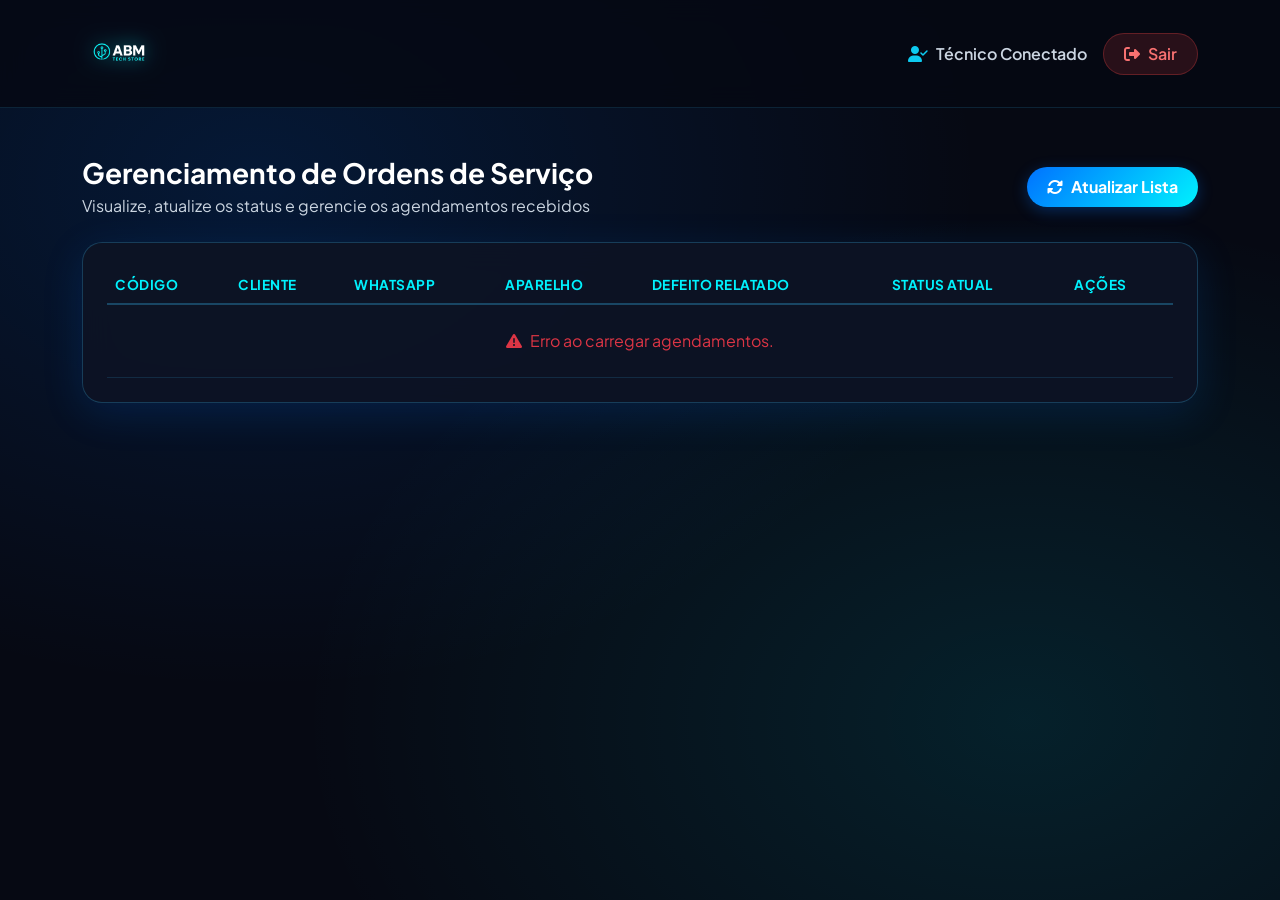
<file: wwwroot/tecnico.html>
<!DOCTYPE html>
<html lang="pt-BR">
<head>
    <meta charset="UTF-8">
    <meta name="viewport" content="width=device-width, initial-scale=1.0">
    <title>Painel do Técnico - ABM Tech</title>
    
    <!-- Bootstrap e FontAwesome -->
    <link href="https://cdn.jsdelivr.net/npm/bootstrap@5.3.0/dist/css/bootstrap.min.css" rel="stylesheet">
    <link rel="stylesheet" href="https://cdnjs.cloudflare.com/ajax/libs/font-awesome/6.4.0/css/all.min.css">
    
    <!-- CSS personalizado -->
    <link rel="stylesheet" href="style.css">

    <style>
        .panel-card {
            background: rgba(13, 19, 36, 0.95);
            border: 1px solid rgba(56, 189, 248, 0.25);
            border-radius: 20px;
            backdrop-filter: blur(16px);
            box-shadow: 0 10px 40px rgba(0, 114, 255, 0.15);
        }

        .table-dark-custom {
            --bs-table-bg: transparent;
            --bs-table-color: #f8fafc;
            border-color: rgba(56, 189, 248, 0.15);
        }

        .table-dark-custom th {
            color: #00f2fe;
            font-weight: 700;
            border-bottom: 2px solid rgba(56, 189, 248, 0.3);
            text-transform: uppercase;
            font-size: 0.85rem;
            letter-spacing: 0.5px;
        }

        .table-dark-custom td {
            vertical-align: middle;
            color: #e2e8f0;
        }

        .custom-select {
            background-color: #090d1a !important;
            border: 1px solid rgba(56, 189, 248, 0.3) !important;
            color: #00f2fe !important;
            border-radius: 8px !important;
            font-weight: 600;
        }

        .btn-action-primary {
            background: linear-gradient(135deg, #0072ff 0%, #00f2fe 100%);
            color: #ffffff;
            border: none;
            border-radius: 50px;
            font-weight: 700;
            padding: 8px 20px;
            box-shadow: 0 4px 15px rgba(0, 114, 255, 0.3);
            transition: all 0.3s;
        }

        .btn-action-primary:hover {
            transform: translateY(-2px);
            box-shadow: 0 6px 20px rgba(0, 242, 254, 0.5);
            color: #ffffff;
        }

        .btn-logout {
            background: rgba(239, 68, 68, 0.15);
            color: #f87171;
            border: 1px solid rgba(239, 68, 68, 0.3);
            border-radius: 50px;
            padding: 8px 20px;
            font-weight: 600;
            transition: all 0.3s;
        }

        .btn-logout:hover {
            background: rgba(239, 68, 68, 0.25);
            color: #f87171;
            border-color: #ef4444;
        }

        .text-subhead {
            color: #cbd5e1 !important;
        }
        .logo-ifood-style {
    height: 75px;                                  /* Tamanho grande e bem visível */
    width: auto;
    object-fit: contain;
    mix-blend-mode: screen;                        /* Oculta o fundo escuro do quadrado */
    filter: brightness(1.3) contrast(180%) drop-shadow(0 0 10px rgba(0, 242, 254, 0.6));
    background: transparent !important;
    border: none !important;
    box-shadow: none !important;
    border-radius: 0 !important;
    transition: transform 0.3s ease;
}

.logo-ifood-style:hover {
    transform: scale(1.06);
}
    </style>
</head>
<body>

<nav class="navbar navbar-custom sticky-top py-3">
    <div class="container">
        <a class="navbar-brand d-flex align-items-center py-0 me-4" href="index.html">
    <img src="logo.png" alt="ABM Tech Store" class="logo-ifood-style" onerror="this.src='logo.png'">
</a>
        <div class="d-flex align-items-center gap-3">
            <span class="text-subhead d-none d-md-inline fw-semibold"><i class="fa-solid fa-user-check me-2 text-info"></i>Técnico Conectado</span>
            <a href="index.html" class="btn btn-logout text-decoration-none">
                <i class="fa-solid fa-right-from-bracket me-2"></i>Sair
            </a>
        </div>
    </div>
</nav>

<div class="container py-5">
    <div class="row mb-4 align-items-center">
        <div class="col-md-8">
            <h3 class="fw-bold text-white mb-1">Gerenciamento de Ordens de Serviço</h3>
            <p class="text-subhead mb-0">Visualize, atualize os status e gerencie os agendamentos recebidos</p>
        </div>
        <div class="col-md-4 text-md-end mt-3 mt-md-0">
            <button onclick="carregarAgendamentos()" class="btn btn-action-primary">
                <i class="fa-solid fa-rotate me-2"></i>Atualizar Lista
            </button>
        </div>
    </div>

    <div class="card panel-card p-4">
        <div class="table-responsive">
            <table class="table table-dark-custom mb-0 align-middle">
                <thead>
                    <tr>
                        <th>Código</th>
                        <th>Cliente</th>
                        <th>WhatsApp</th>
                        <th>Aparelho</th>
                        <th>Defeito Relatado</th>
                        <th>Status Atual</th>
                        <th>Ações</th>
                    </tr>
                </thead>
                <tbody id="tabelaAgendamentos">
                    <tr>
                        <td colspan="7" class="text-center text-subhead py-4">
                            <i class="fa-solid fa-spinner fa-spin me-2 text-info"></i>Carregando agendamentos...
                        </td>
                    </tr>
                </tbody>
            </table>
        </div>
    </div>
</div>

<script src="https://cdn.jsdelivr.net/npm/bootstrap@5.3.0/dist/js/bootstrap.bundle.min.js"></script>

<script>
    document.addEventListener("DOMContentLoaded", carregarAgendamentos);

    async function carregarAgendamentos() {
        const tabela = document.getElementById('tabelaAgendamentos');
        
        try {
            // URL corrigida para corresponder ao endpoint [HttpGet("todas")] do C#
            const resposta = await fetch('https://abmtech.onrender.com/api/OrdemServico/todas');
            if (!resposta.ok) throw new Error(`Erro HTTP ${resposta.status}`);

            const agendamentos = await resposta.json();

            if (!Array.isArray(agendamentos) || agendamentos.length === 0) {
                tabela.innerHTML = `
                    <tr>
                        <td colspan="7" class="text-center text-subhead py-4">
                            Nenhum agendamento cadastrado no sistema.
                        </td>
                    </tr>`;
                return;
            }

            tabela.innerHTML = agendamentos.map(os => `
                <tr>
                    <td><strong class="text-info">${os.codigoRastreio || ''}</strong></td>
                    <td class="fw-semibold text-white">${os.nomeCliente || ''}</td>
                    <td>
                        <a href="https://wa.me/55${os.whatsappCliente ? os.whatsappCliente.replace(/\D/g, '') : ''}" target="_blank" class="btn btn-sm btn-outline-success rounded-pill px-3">
                            <i class="fa-brands fa-whatsapp me-1"></i>${os.whatsappCliente || ''}
                        </a>
                    </td>
                    <td>${os.modeloAparelho || ''}</td>
                    <td><small class="text-subhead">${os.defeitoRelatado || 'Não informado'}</small></td>
                    <td>
                        <select onchange="atualizarOS(${os.id}, this.value, ${os.precoPeca || 0}, ${os.maoDeObra || 0})" class="form-select form-select-sm custom-select">
                            <option value="Agendado" ${os.status === 'Agendado' ? 'selected' : ''}>Agendado</option>
                            <option value="AguardandoAprovacao" ${os.status === 'AguardandoAprovacao' ? 'selected' : ''}>Aguardando Aprovação</option>
                            <option value="Aprovado" ${os.status === 'Aprovado' ? 'selected' : ''}>Aprovado</option>
                            <option value="EmAndamento" ${os.status === 'EmAndamento' ? 'selected' : ''}>Em Andamento</option>
                            <option value="TestesFinalizados" ${os.status === 'TestesFinalizados' ? 'selected' : ''}>Testes Finalizados</option>
                            <option value="ProntoParaRetirada" ${os.status === 'ProntoParaRetirada' ? 'selected' : ''}>Pronto para Retirada</option>
                            <option value="Entregue" ${os.status === 'Entregue' ? 'selected' : ''}>Entregue</option>
                            <option value="Cancelado" ${os.status === 'Cancelado' ? 'selected' : ''}>Cancelado</option>
                        </select>
                    </td>
                    <td>
                        <button onclick="notificarCliente('${os.whatsappCliente || ''}', '${os.nomeCliente || ''}', '${os.codigoRastreio || ''}', '${os.status || ''}')" class="btn btn-sm btn-outline-info rounded-circle" title="Notificar no WhatsApp">
                            <i class="fa-brands fa-whatsapp"></i>
                        </button>
                    </td>
                </tr>
            `).join('');

        } catch (err) {
            console.error("Erro ao carregar dados:", err);
            tabela.innerHTML = `
                <tr>
                    <td colspan="7" class="text-center text-danger py-4">
                        <i class="fa-solid fa-triangle-exclamation me-2"></i>Erro ao carregar agendamentos.
                    </td>
                </tr>`;
        }
    }

    async function atualizarOS(id, novoStatus, precoPeca, maoDeObra) {
        try {
            // URL corrigida para corresponder ao endpoint [HttpPut("atualizar/{id}")] do C#
            const resposta = await fetch(`/api/OrdemServico/atualizar/${id}`, {
                method: 'PUT',
                headers: { 'Content-Type': 'application/json' },
                body: JSON.stringify({
                    novoStatus: novoStatus,
                    precoPecaFornecedor: precoPeca,
                    valorMaoDeObra: maoDeObra
                })
            });

            if (!resposta.ok) throw new Error('Falha ao atualizar');
        } catch (err) {
            alert('Falha ao atualizar o status na API.');
            carregarAgendamentos();
        }
    }

    function notificarCliente(whatsapp, nome, codigo, status) {
        const num = whatsapp ? whatsapp.replace(/\D/g, '') : '';
        const mensagem = `Olá ${nome}! Atualização sobre o seu aparelho na ABM Tech (OS: ${codigo}): O status atual é *${status}*.`;
        window.open(`https://wa.me/55${num}?text=${encodeURIComponent(mensagem)}`, '_blank');
    }
</script>

</body>
</html>
</file>
<file: style.css>
@import url('https://fonts.googleapis.com/css2?family=Plus+Jakarta+Sans:wght@400;500;600;700;800&display=swap');

:root {
  --bg-dark: #060913;
  --card-bg: rgba(13, 19, 36, 0.75);
  --border-color: rgba(56, 189, 248, 0.15);
  --accent-blue: #0072ff;
  --accent-cyan: #00f2fe;
  --text-main: #f8fafc;
  --text-muted: #94a3b8;
}

body {
  background-color: var(--bg-dark);
  background-image: 
    radial-gradient(at 20% 20%, rgba(0, 114, 255, 0.15) 0px, transparent 50%),
    radial-gradient(at 80% 80%, rgba(0, 242, 254, 0.1) 0px, transparent 50%);
  background-attachment: fixed;
  color: var(--text-main);
  font-family: 'Plus Jakarta Sans', sans-serif;
  min-height: 100vh;
  overflow-x: hidden;
}

/* Header & Navbar */
.navbar-custom {
  background: rgba(6, 9, 19, 0.85);
  backdrop-filter: blur(12px);
  border-bottom: 1px solid var(--border-color);
}

.nav-link-custom {
  color: var(--text-muted);
  font-weight: 600;
  font-size: 0.9rem;
  transition: color 0.2s;
  text-decoration: none;
}

.nav-link-custom:hover {
  color: var(--accent-cyan);
}

/* Botão WhatsApp */
.btn-whatsapp {
  background: rgba(34, 197, 94, 0.15);
  color: #4ade80;
  border: 1px solid rgba(34, 197, 94, 0.4);
  border-radius: 50px;
  padding: 8px 20px;
  font-weight: 700;
  box-shadow: 0 0 15px rgba(34, 197, 94, 0.2);
  transition: all 0.3s;
}

.btn-whatsapp:hover {
  background: rgba(34, 197, 94, 0.25);
  color: #4ade80;
  box-shadow: 0 0 25px rgba(34, 197, 94, 0.4);
  transform: translateY(-2px);
}

/* Hero Section */
.hero-section {
  padding: 100px 0 60px 0;
}

.hero-title {
  font-size: 3.5rem;
  font-weight: 800;
  letter-spacing: -1px;
  background: linear-gradient(135deg, #ffffff 30%, #a5f3fc 100%);
  -webkit-background-clip: text;
  background-clip: text;
  -webkit-text-fill-color: transparent;
}

.hero-subtitle {
  color: var(--accent-cyan);
  font-weight: 700;
  letter-spacing: 2px;
  font-size: 0.9rem;
  text-transform: uppercase;
}

/* Botões do Hero */
.btn-hero-primary {
  background: linear-gradient(135deg, var(--accent-blue) 0%, var(--accent-cyan) 100%);
  color: #ffffff;
  border: none;
  border-radius: 50px;
  padding: 14px 32px;
  font-weight: 700;
  box-shadow: 0 4px 25px rgba(0, 114, 255, 0.4);
  transition: all 0.3s;
}

.btn-hero-primary:hover {
  transform: translateY(-2px);
  box-shadow: 0 8px 35px rgba(0, 242, 254, 0.6);
  color: #ffffff;
}

.btn-hero-secondary {
  background: rgba(255, 255, 255, 0.05);
  color: var(--text-main);
  border: 1px solid var(--border-color);
  border-radius: 50px;
  padding: 14px 32px;
  font-weight: 700;
  transition: all 0.3s;
}

.btn-hero-secondary:hover {
  background: rgba(255, 255, 255, 0.1);
  border-color: var(--accent-cyan);
  color: #ffffff;
}

/* Cards de Serviços */
.service-card {
  background: var(--card-bg);
  border: 1px solid var(--border-color);
  border-radius: 20px;
  padding: 30px 20px;
  text-align: center;
  backdrop-filter: blur(10px);
  transition: all 0.3s ease;
}

.service-card:hover {
  border-color: var(--accent-cyan);
  transform: translateY(-5px);
  box-shadow: 0 10px 30px rgba(0, 242, 254, 0.15);
}

.service-icon {
  font-size: 2.2rem;
  color: var(--accent-cyan);
  margin-bottom: 15px;
}
.logo-cyberpunk {
    height: 60px; /* Aumenta a escala visual do logo */
    width: auto;
    object-fit: contain;
    mix-blend-mode: screen; /* Elimina o fundo e integra os elementos azuis/brancos ao cabeçalho */
    filter: drop-shadow(0 0 12px rgba(0, 242, 254, 0.6)); /* Glow neon alinhado ao tema Cyberpunk */
    transition: transform 0.3s ease, filter 0.3s ease;
}

/* Interatividade para não parecer estático */
.logo-cyberpunk:hover {
    transform: scale(1.08);
    filter: drop-shadow(0 0 20px rgba(0, 242, 254, 0.9));

}

.logo-cyberpunk:hover {
    transform: scale(1.08);
    box-shadow: 0 0 25px rgba(0, 242, 254, 0.8);
}
.logo-ifood-style {
    height: 110px;                                  /* Tamanho grande e em destaque */
    width: auto;
    object-fit: contain;
    mix-blend-mode: screen;                        /* Recorta tons escuros */
    filter: brightness(1.3) contrast(180%) drop-shadow(0 0 10px rgba(0, 242, 254, 0.6)); /* Ouve o tom do fundo e faz o quadrado desaparecer */
    background: transparent !important;
    border: none !important;
    box-shadow: none !important;
    border-radius: 0 !important;
    transition: transform 0.3s ease;
}

.logo-ifood-style:hover {
    transform: scale(1.06);
}
</file>
<file: wwwroot/style.css>
@import url('https://fonts.googleapis.com/css2?family=Plus+Jakarta+Sans:wght@400;500;600;700;800&display=swap');

:root {
  --bg-dark: #060913;
  --card-bg: rgba(13, 19, 36, 0.75);
  --border-color: rgba(56, 189, 248, 0.15);
  --accent-blue: #0072ff;
  --accent-cyan: #00f2fe;
  --text-main: #f8fafc;
  --text-muted: #94a3b8;
}

body {
  background-color: var(--bg-dark);
  background-image: 
    radial-gradient(at 20% 20%, rgba(0, 114, 255, 0.15) 0px, transparent 50%),
    radial-gradient(at 80% 80%, rgba(0, 242, 254, 0.1) 0px, transparent 50%);
  background-attachment: fixed;
  color: var(--text-main);
  font-family: 'Plus Jakarta Sans', sans-serif;
  min-height: 100vh;
  overflow-x: hidden;
}

/* Header & Navbar */
.navbar-custom {
  background: rgba(6, 9, 19, 0.85);
  backdrop-filter: blur(12px);
  border-bottom: 1px solid var(--border-color);
}

.nav-link-custom {
  color: var(--text-muted);
  font-weight: 600;
  font-size: 0.9rem;
  transition: color 0.2s;
  text-decoration: none;
}

.nav-link-custom:hover {
  color: var(--accent-cyan);
}

/* Botão WhatsApp */
.btn-whatsapp {
  background: rgba(34, 197, 94, 0.15);
  color: #4ade80;
  border: 1px solid rgba(34, 197, 94, 0.4);
  border-radius: 50px;
  padding: 8px 20px;
  font-weight: 700;
  box-shadow: 0 0 15px rgba(34, 197, 94, 0.2);
  transition: all 0.3s;
}

.btn-whatsapp:hover {
  background: rgba(34, 197, 94, 0.25);
  color: #4ade80;
  box-shadow: 0 0 25px rgba(34, 197, 94, 0.4);
  transform: translateY(-2px);
}

/* Hero Section */
.hero-section {
  padding: 100px 0 60px 0;
}

.hero-title {
  font-size: 3.5rem;
  font-weight: 800;
  letter-spacing: -1px;
  background: linear-gradient(135deg, #ffffff 30%, #a5f3fc 100%);
  -webkit-background-clip: text;
  background-clip: text;
  -webkit-text-fill-color: transparent;
}

.hero-subtitle {
  color: var(--accent-cyan);
  font-weight: 700;
  letter-spacing: 2px;
  font-size: 0.9rem;
  text-transform: uppercase;
}

/* Botões do Hero */
.btn-hero-primary {
  background: linear-gradient(135deg, var(--accent-blue) 0%, var(--accent-cyan) 100%);
  color: #ffffff;
  border: none;
  border-radius: 50px;
  padding: 14px 32px;
  font-weight: 700;
  box-shadow: 0 4px 25px rgba(0, 114, 255, 0.4);
  transition: all 0.3s;
}

.btn-hero-primary:hover {
  transform: translateY(-2px);
  box-shadow: 0 8px 35px rgba(0, 242, 254, 0.6);
  color: #ffffff;
}

.btn-hero-secondary {
  background: rgba(255, 255, 255, 0.05);
  color: var(--text-main);
  border: 1px solid var(--border-color);
  border-radius: 50px;
  padding: 14px 32px;
  font-weight: 700;
  transition: all 0.3s;
}

.btn-hero-secondary:hover {
  background: rgba(255, 255, 255, 0.1);
  border-color: var(--accent-cyan);
  color: #ffffff;
}

/* Cards de Serviços */
.service-card {
  background: var(--card-bg);
  border: 1px solid var(--border-color);
  border-radius: 20px;
  padding: 30px 20px;
  text-align: center;
  backdrop-filter: blur(10px);
  transition: all 0.3s ease;
}

.service-card:hover {
  border-color: var(--accent-cyan);
  transform: translateY(-5px);
  box-shadow: 0 10px 30px rgba(0, 242, 254, 0.15);
}

.service-icon {
  font-size: 2.2rem;
  color: var(--accent-cyan);
  margin-bottom: 15px;
}
.logo-cyberpunk {
    height: 60px; /* Aumenta a escala visual do logo */
    width: auto;
    object-fit: contain;
    mix-blend-mode: screen; /* Elimina o fundo e integra os elementos azuis/brancos ao cabeçalho */
    filter: drop-shadow(0 0 12px rgba(0, 242, 254, 0.6)); /* Glow neon alinhado ao tema Cyberpunk */
    transition: transform 0.3s ease, filter 0.3s ease;
}

/* Interatividade para não parecer estático */
.logo-cyberpunk:hover {
    transform: scale(1.08);
    filter: drop-shadow(0 0 20px rgba(0, 242, 254, 0.9));

}

.logo-cyberpunk:hover {
    transform: scale(1.08);
    box-shadow: 0 0 25px rgba(0, 242, 254, 0.8);
}
.logo-ifood-style {
    height: 110px;                                  /* Tamanho grande e em destaque */
    width: auto;
    object-fit: contain;
    mix-blend-mode: screen;                        /* Recorta tons escuros */
    filter: brightness(1.3) contrast(180%) drop-shadow(0 0 10px rgba(0, 242, 254, 0.6)); /* Ouve o tom do fundo e faz o quadrado desaparecer */
    background: transparent !important;
    border: none !important;
    box-shadow: none !important;
    border-radius: 0 !important;
    transition: transform 0.3s ease;
}

.logo-ifood-style:hover {
    transform: scale(1.06);
}
</file>
